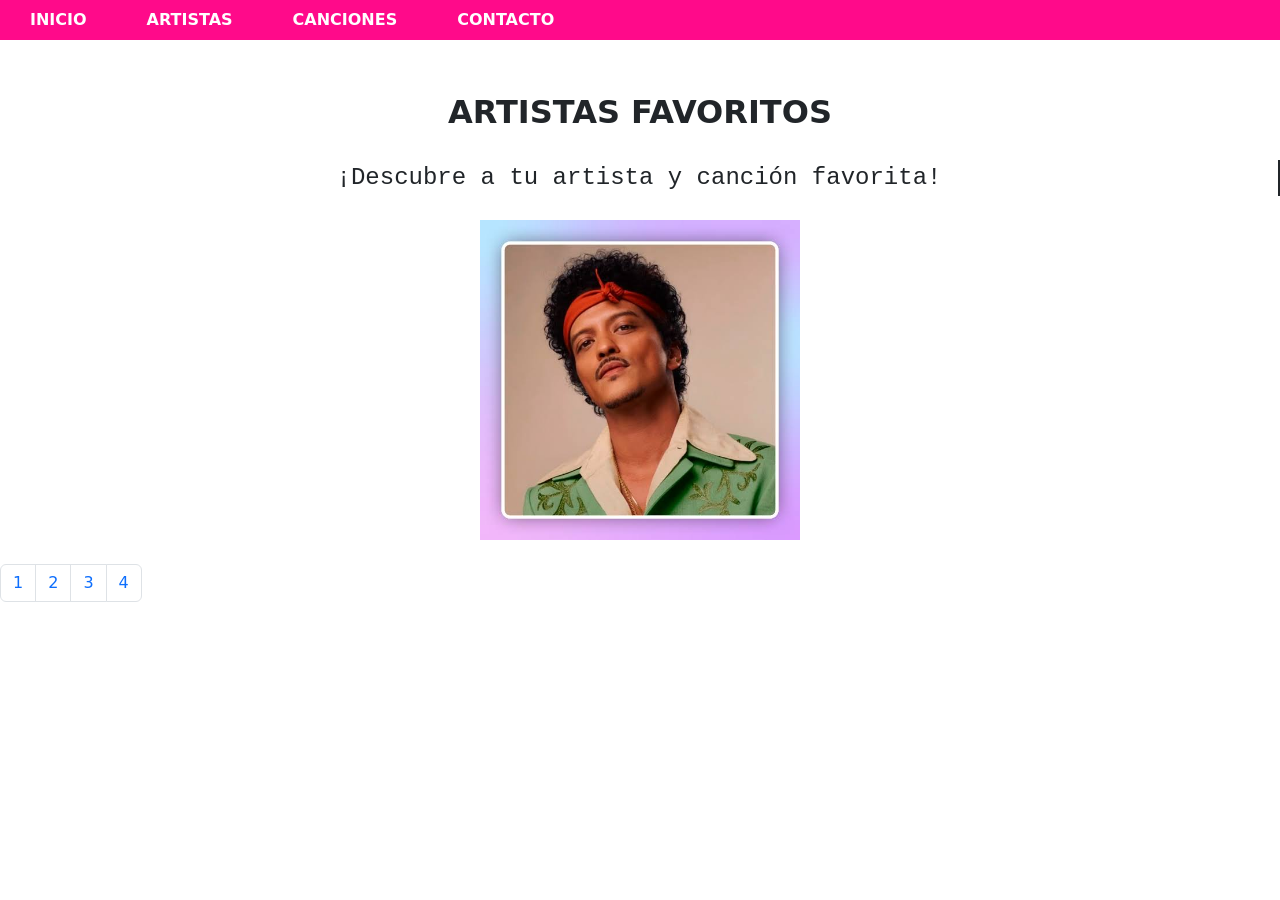
<file: 5TO_2DO_ARTISTAS/Index.html>
<!DOCTYPE html>
<html lang="en">
<head>
    <meta charset="UTF-8">
    <meta name="viewport" content="width=device-width, initial-scale=1.0">
    <title>Principal</title>
    <link rel="stylesheet" href="Estilos.css">
    <link href="https://cdn.jsdelivr.net/npm/bootstrap@5.3.8/dist/css/bootstrap.min.css" rel="stylesheet" integrity="sha384-sRIl4kxILFvY47J16cr9ZwB07vP4J8+LH7qKQnuqkuIAvNWLzeN8tE5YBujZqJLB" crossorigin="anonymous">
</head>
<body>

    <header>
        <nav class="navbar">
            <ul>
                <li><a href="Index.html">INICIO</a></li>
                <li><a href="Artistas.html">ARTISTAS</a></li>
                <li><a href="Canciones.html">CANCIONES</a></li>
                <li><a href="Contacto.html">CONTACTO</a></li>
            </ul>
        </nav>
    </header>
    <br><br>

    <main>
        <center>

            <div class="flotante">
                <strong>ARTISTAS FAVORITOS</strong>
            </div>
            <br>

            <div class="maquina">
                ¡Descubre a tu artista y canción favorita!
            </div>
            <br>

            <div id="carouselExample" class="carousel slide">
            <div class="carousel-inner">
                <div class="carousel-item active">
                    <img src="Bruno2.jpg" class="d-block w-25" alt="...">
                </div>
                <div class="carousel-item">
                    <img src="Shakira2.jpg" class="d-block w-25" alt="...">
                </div>
                <div class="carousel-item">
                    <img src="Rauw2.jpg" class="d-block w-25" alt="...">
                </div>
            </div>
            <button class="carousel-control-prev" type="button" data-bs-target="#carouselExample" data-bs-slide="prev">
                <span class="carousel-control-prev-icon" aria-hidden="true"></span>
                <span class="visually-hidden">Previous</span>
            </button>
            <button class="carousel-control-next" type="button" data-bs-target="#carouselExample" data-bs-slide="next">
                <span class="carousel-control-next-icon" aria-hidden="true"></span>
                <span class="visually-hidden">Next</span>
            </button>
            </div>
            <br>

            <nav aria-label="Page navigation example">
            <ul class="pagination">
                <li class="page-item"><a class="page-link" href="Index.html">1</a></li>
                <li class="page-item"><a class="page-link" href="Artistas.html">2</a></li>
                <li class="page-item"><a class="page-link" href="Canciones.html">3</a></li>
                <li class="page-item"><a class="page-link" href="Contacto.html">4</a></li>
            </ul>
            </nav>

        </center>
    </main>

    <script src="https://cdn.jsdelivr.net/npm/bootstrap@5.3.8/dist/js/bootstrap.bundle.min.js" integrity="sha384-FKyoEForCGlyvwx9Hj09JcYn3nv7wiPVlz7YYwJrWVcXK/BmnVDxM+D2scQbITxI" crossorigin="anonymous"></script>

</body>
</html>
</file>
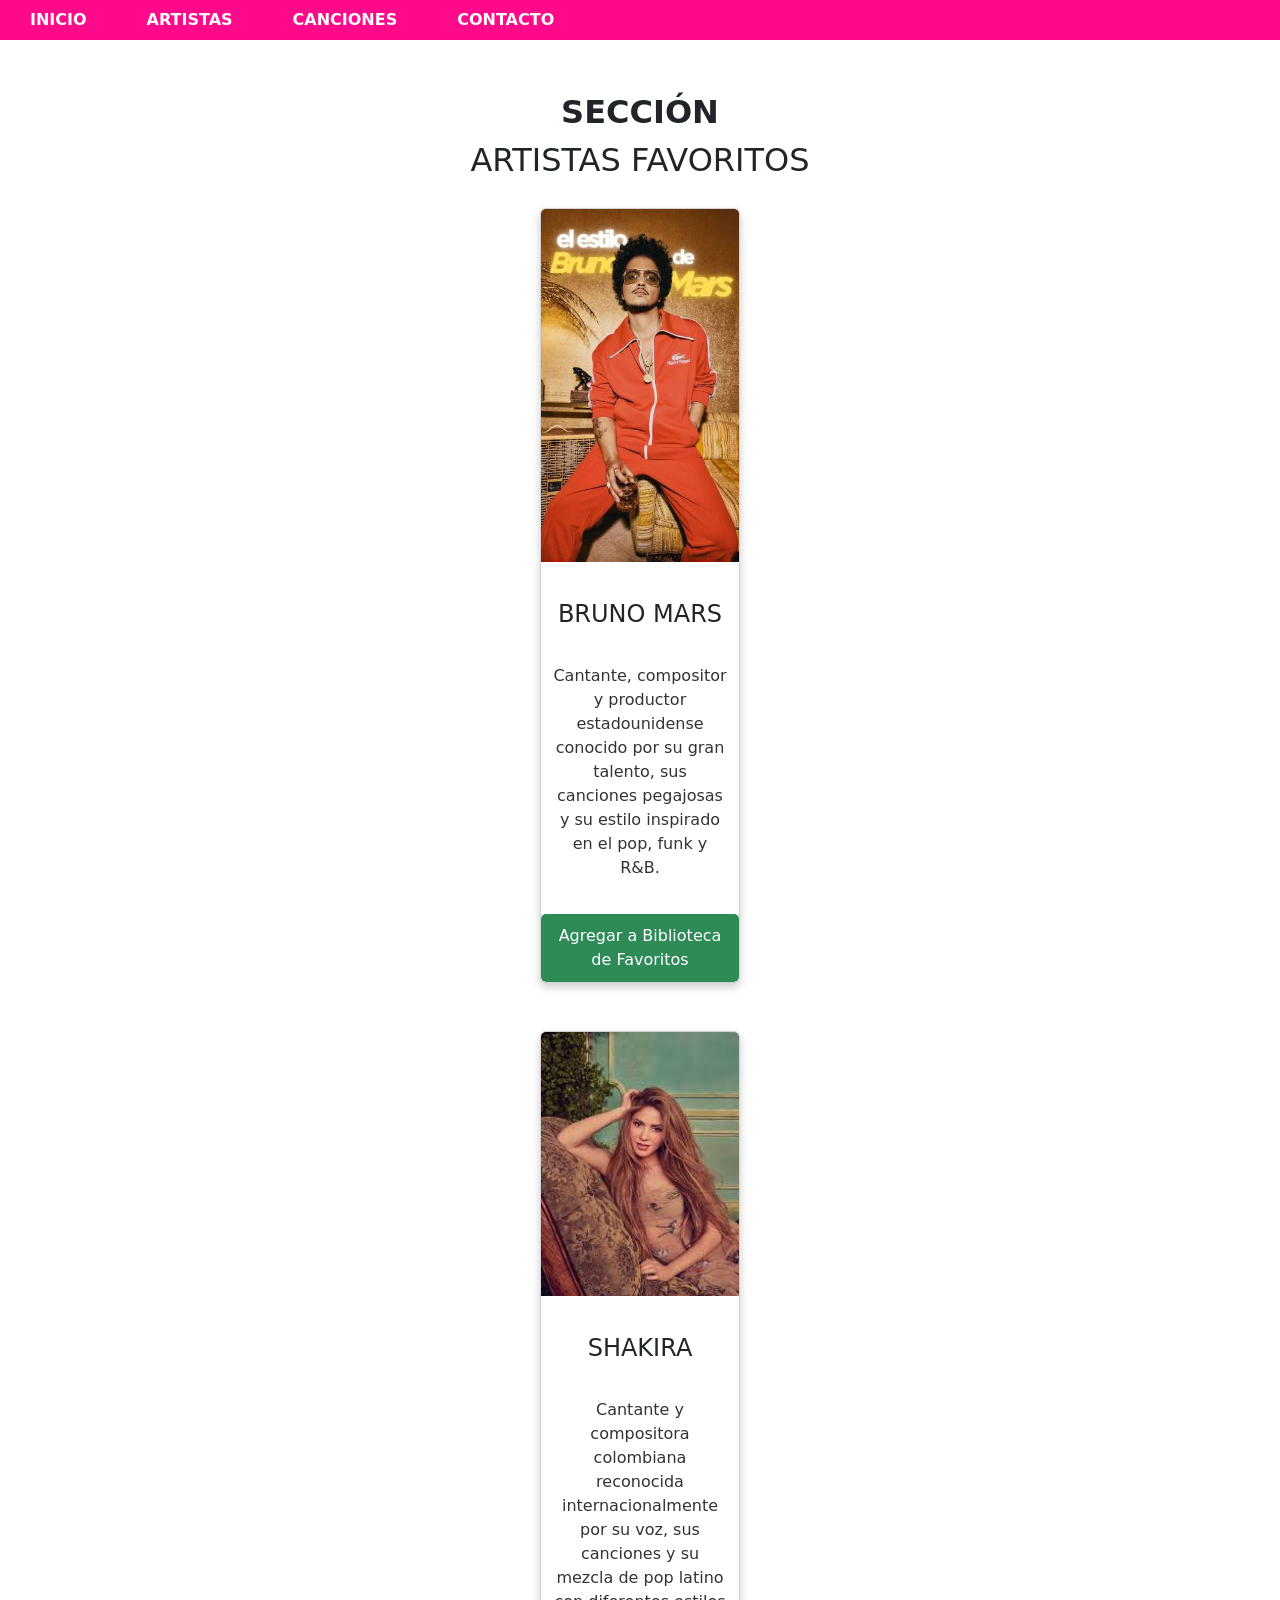
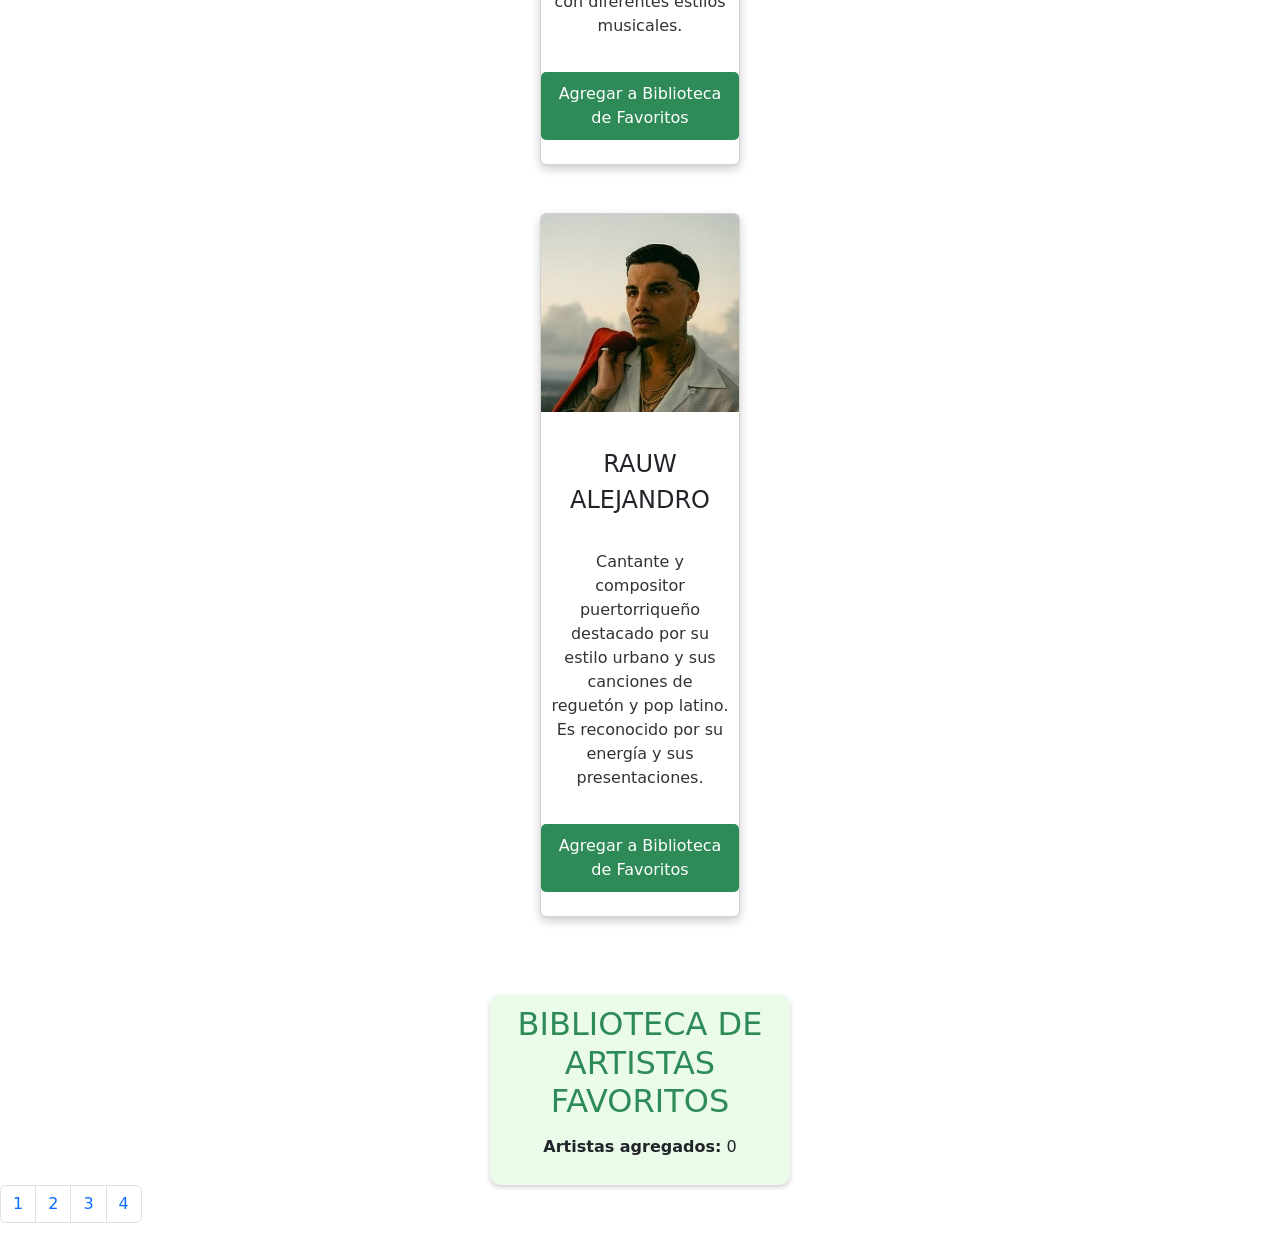
<file: 5TO_2DO_ARTISTAS/Artistas.html>
<!DOCTYPE html>
<html lang="en">
<head>
    <meta charset="UTF-8">
    <meta name="viewport" content="width=device-width, initial-scale=1.0">
    <title>Artistas</title>
    <link rel="stylesheet" href="Estilos.css">
    <link href="https://cdn.jsdelivr.net/npm/bootstrap@5.3.8/dist/css/bootstrap.min.css" rel="stylesheet" integrity="sha384-sRIl4kxILFvY47J16cr9ZwB07vP4J8+LH7qKQnuqkuIAvNWLzeN8tE5YBujZqJLB" crossorigin="anonymous">
</head>
<body>
    
    <header>
        <nav class="navbar">
            <ul>
                <li><a href="Index.html">INICIO</a></li>
                <li><a href="Artistas.html">ARTISTAS</a></li>
                <li><a href="Canciones.html">CANCIONES</a></li>
                <li><a href="Contacto.html">CONTACTO</a></li>
            </ul>
        </nav>
    </header>
    <br><br>

    <main>
        <center>

            <div class="flotante">
                <strong>SECCIÓN</strong>
                <br> 
                ARTISTAS FAVORITOS
            </div>
            <br>

            <div class="card">
                <img src="Bruno.jpg" width="100px" height="100px">
            <div class="card-content">
            <br>
            <div class="card-title">BRUNO MARS</div>
            <br>
            <div class="card-description">
                <center>Cantante, compositor y productor estadounidense conocido por su gran talento, sus canciones pegajosas y su estilo inspirado en el pop, funk y R&B.</center>
            </div>
            </div>
            <br>
            <center><button class="boton" onclick="agregarAlCarrito('Bruno Mars')">Agregar a Biblioteca de Favoritos</button></center>
            </div>
            <br><br>

            <div class="card">
                <img src="Shakira.jpg" width="100px" height="100px">
            <div class="card-content">
            <br>
            <div class="card-title">SHAKIRA</div>
            <br>
            <div class="card-description">
                <center>Cantante y compositora colombiana reconocida internacionalmente por su voz, sus canciones y su mezcla de pop latino con diferentes estilos musicales.</center>
            </div>
            </div>
            <br>
            <center><button class="boton" onclick="agregarAlCarrito('Shakira')">Agregar a Biblioteca de Favoritos</button></center>
            <br>
            </div>
            <br><br>

            <div class="card">
                <img src="Rauw.jpg" width="100px" height="100px">
            <div class="card-content">
            <br>
            <div class="card-title">RAUW ALEJANDRO</div>
            <br>
            <div class="card-description">
                <center>Cantante y compositor puertorriqueño destacado por su estilo urbano y sus canciones de reguetón y pop latino. Es reconocido por su energía y sus presentaciones.</center>
            </div>
            </div>
            <br>
            <center><button class="boton" onclick="agregarAlCarrito('Rauw Alejandro')">Agregar a Biblioteca de Favoritos</button></center>
            <br>
            </div>
            <br><br>

            <div class="carrito">
                <h2>BIBLIOTECA DE ARTISTAS FAVORITOS</h2>
            <div class="contador"><strong>Artistas agregados:</strong> <span id="cantidad">0</span></div>
            <ul id="listaCarrito"></ul>
            </div>

            <script>
                let cantidad = 0;
                const listaCarrito = document.getElementById("listaCarrito");
                const cantidadSpan = document.getElementById("cantidad");

                function agregarAlCarrito(producto) {
                                                        cantidad++;
                                                        cantidadSpan.textContent = cantidad;

                                                        const li = document.createElement("li");
                                                        li.textContent = producto;
                                                        listaCarrito.appendChild(li);
                                                    }
            </script>

            <nav aria-label="Page navigation example">
            <ul class="pagination">
                <li class="page-item"><a class="page-link" href="Index.html">1</a></li>
                <li class="page-item"><a class="page-link" href="Artistas.html">2</a></li>
                <li class="page-item"><a class="page-link" href="Canciones.html">3</a></li>
                <li class="page-item"><a class="page-link" href="Contacto.html">4</a></li>
            </ul>
            </nav>

        </center>
    </main>

    <script src="https://cdn.jsdelivr.net/npm/bootstrap@5.3.8/dist/js/bootstrap.bundle.min.js" integrity="sha384-FKyoEForCGlyvwx9Hj09JcYn3nv7wiPVlz7YYwJrWVcXK/BmnVDxM+D2scQbITxI" crossorigin="anonymous"></script>

</body>
</html>
</file>
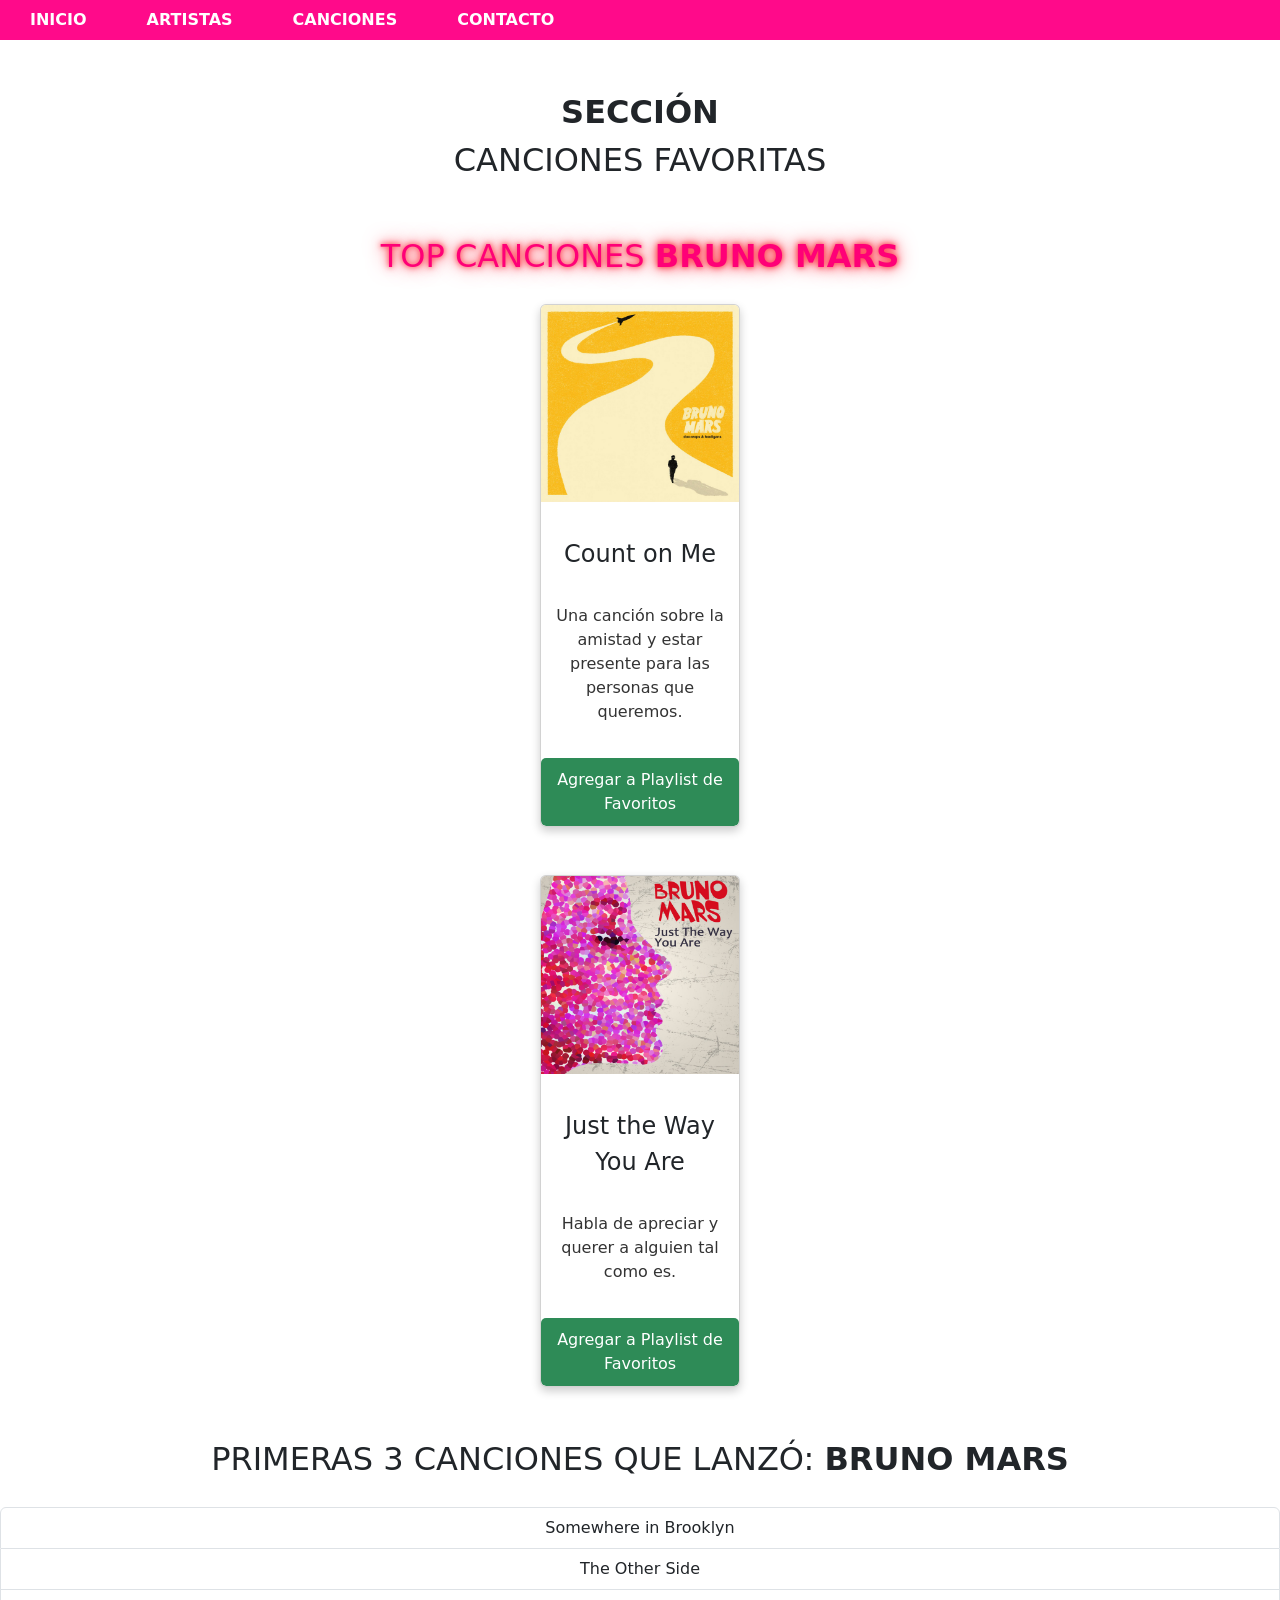
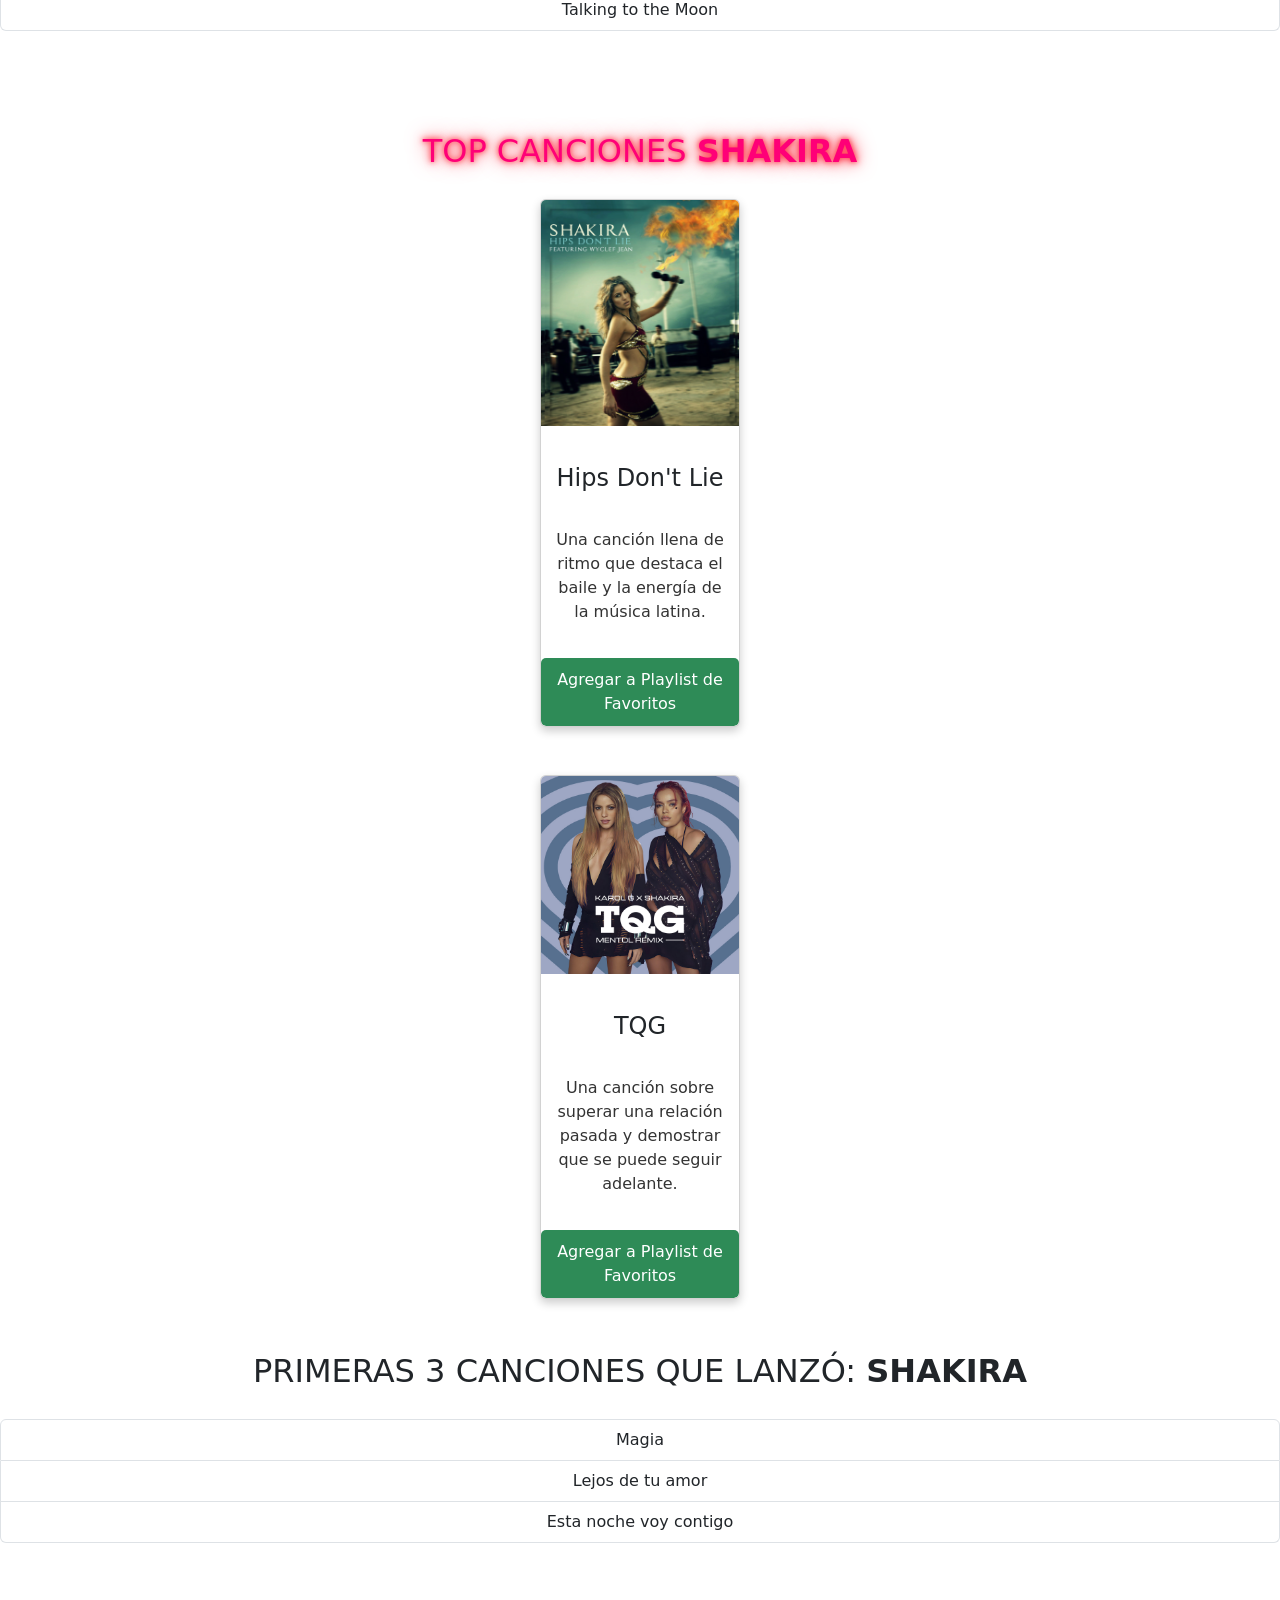
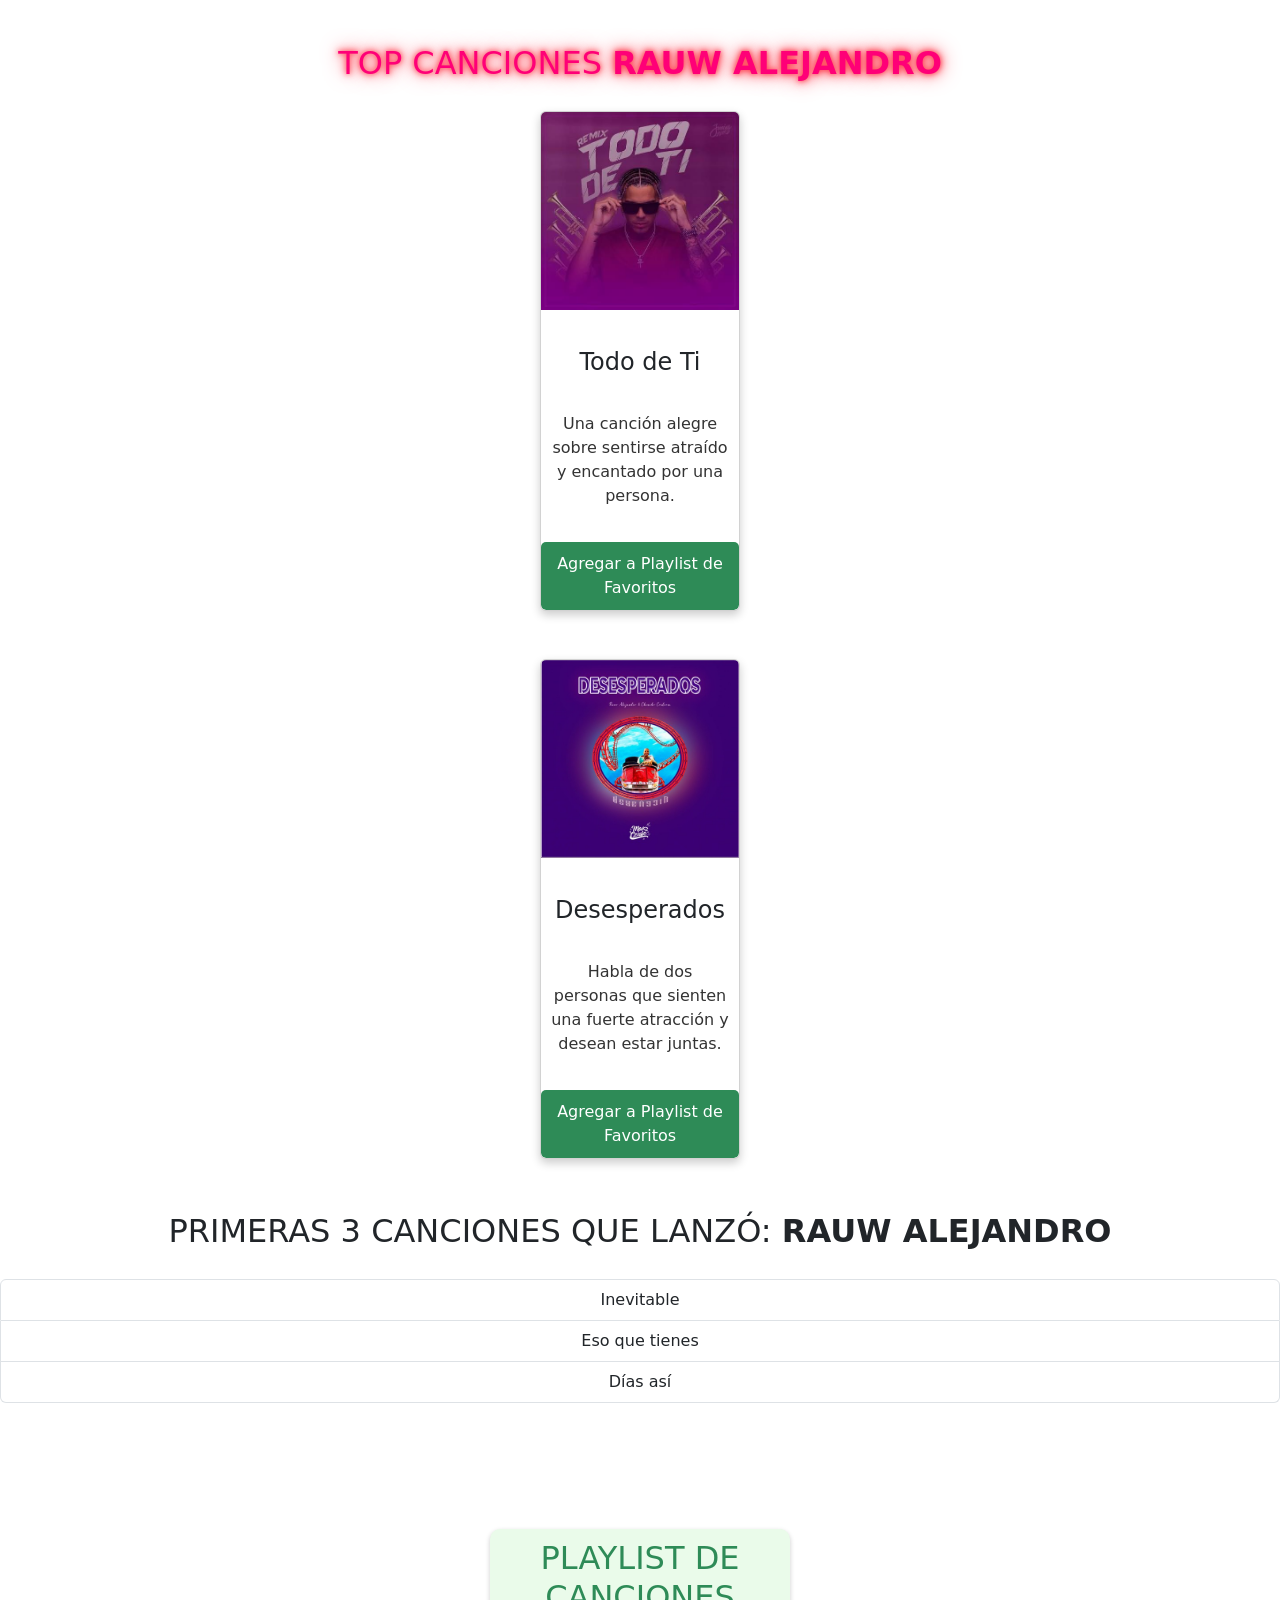
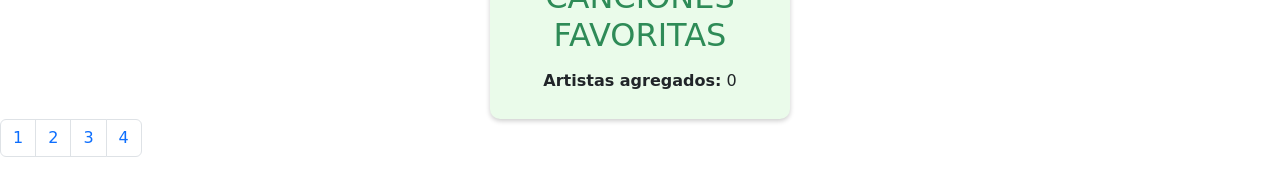
<file: 5TO_2DO_ARTISTAS/Canciones.html>
<!DOCTYPE html>
<html lang="en">
<head>
    <meta charset="UTF-8">
    <meta name="viewport" content="width=device-width, initial-scale=1.0">
    <title>Canciones</title>
    <link rel="stylesheet" href="Estilos.css">
    <link href="https://cdn.jsdelivr.net/npm/bootstrap@5.3.8/dist/css/bootstrap.min.css" rel="stylesheet" integrity="sha384-sRIl4kxILFvY47J16cr9ZwB07vP4J8+LH7qKQnuqkuIAvNWLzeN8tE5YBujZqJLB" crossorigin="anonymous">
</head>
<body>
    
    <header>
        <nav class="navbar">
            <ul>
                <li><a href="Index.html">INICIO</a></li>
                <li><a href="Artistas.html">ARTISTAS</a></li>
                <li><a href="Canciones.html">CANCIONES</a></li>
                <li><a href="Contacto.html">CONTACTO</a></li>
            </ul>
        </nav>
    </header>
    <br><br>

    <main>
        <center>

            <div class="flotante">
                <strong>SECCIÓN</strong>
                <br> 
                CANCIONES FAVORITAS
            </div>
            <br><br>




            <div class="neon">
                TOP CANCIONES <strong>BRUNO MARS</strong>
            </div>
            <br>

            <div class="card">
                <img src="Count.jpg" width="100px" height="100px">
            <div class="card-content">
            <br>
            <div class="card-title">Count on Me</div>
            <br>
            <div class="card-description">
                <center>Una canción sobre la amistad y estar presente para las personas que queremos.</center>
            </div>
            </div>
            <br>
            <center><button class="boton" onclick="agregarAlCarrito('Count on Me (Bruno Mars)')">Agregar a Playlist de Favoritos</button></center>
            </div>
            <br><br>

            <div class="card">
                <img src="Just.jpg" width="100px" height="100px">
            <div class="card-content">
            <br>
            <div class="card-title">Just the Way You Are</div>
            <br>
            <div class="card-description">
                <center>Habla de apreciar y querer a alguien tal como es.</center>
            </div>
            </div>
            <br>
            <center><button class="boton" onclick="agregarAlCarrito('Just the Way You Are (Bruno Mars)')">Agregar a Playlist de Favoritos</button></center>
            </div>
            <br><br>

            <div class="flotante">
                PRIMERAS 3 CANCIONES QUE LANZÓ: <strong>BRUNO MARS</strong>
            </div>
            <br>

            <ul class="list-group">
                <li class="list-group-item">Somewhere in Brooklyn</li>
                <li class="list-group-item">The Other Side</li>
                <li class="list-group-item">Talking to the Moon</li>
            </ul>
            <br><br><br><br>





            <div class="neon">
                TOP CANCIONES <strong>SHAKIRA</strong>
            </div>
            <br>

            <div class="card">
                <img src="Hips.jpg" width="100px" height="100px">
            <div class="card-content">
            <br>
            <div class="card-title">Hips Don't Lie</div>
            <br>
            <div class="card-description">
                <center>Una canción llena de ritmo que destaca el baile y la energía de la música latina.</center>
            </div>
            </div>
            <br>
            <center><button class="boton" onclick="agregarAlCarrito('Hips Dont Lie (Shakira)')">Agregar a Playlist de Favoritos</button></center>
            </div>
            <br><br>

            <div class="card">
                <img src="Tqg.jpg" width="100px" height="100px">
            <div class="card-content">
            <br>
            <div class="card-title">TQG</div>
            <br>
            <div class="card-description">
                <center>Una canción sobre superar una relación pasada y demostrar que se puede seguir adelante.</center>
            </div>
            </div>
            <br>
            <center><button class="boton" onclick="agregarAlCarrito('TQG (Shakira)')">Agregar a Playlist de Favoritos</button></center>
            </div>
            <br><br>

            <div class="flotante">
                PRIMERAS 3 CANCIONES QUE LANZÓ: <strong>SHAKIRA</strong>
            </div>
            <br>

            <ul class="list-group">
                <li class="list-group-item">Magia</li>
                <li class="list-group-item">Lejos de tu amor</li>
                <li class="list-group-item">Esta noche voy contigo</li>
            </ul>
            <br><br><br><br>




            <div class="neon">
                TOP CANCIONES <strong>RAUW ALEJANDRO</strong>
            </div>
            <br>

            <div class="card">
                <img src="Todo.jpg" width="100px" height="100px">
            <div class="card-content">
            <br>
            <div class="card-title">Todo de Ti</div>
            <br>
            <div class="card-description">
                <center>Una canción alegre sobre sentirse atraído y encantado por una persona.</center>
            </div>
            </div>
            <br>
            <center><button class="boton" onclick="agregarAlCarrito('Todo de Ti (Rauw Alejandro)')">Agregar a Playlist de Favoritos</button></center>
            </div>
            <br><br>

             <div class="card">
                <img src="Desesperados.jpg" width="100px" height="100px">
            <div class="card-content">
            <br>
            <div class="card-title">Desesperados</div>
            <br>
            <div class="card-description">
                <center>Habla de dos personas que sienten una fuerte atracción y desean estar juntas.</center>
            </div>
            </div>
            <br>
            <center><button class="boton" onclick="agregarAlCarrito('Desesperados (Rauw Alejandro)')">Agregar a Playlist de Favoritos</button></center>
            </div>
            <br><br>

            <div class="flotante">
                PRIMERAS 3 CANCIONES QUE LANZÓ: <strong>RAUW ALEJANDRO</strong>
            </div>
            <br>

            <ul class="list-group">
                <li class="list-group-item">Inevitable</li>
                <li class="list-group-item">Eso que tienes</li>
                <li class="list-group-item">Días así</li>
            </ul>
             <br><br><br><br>
            

            <div class="carrito">
                <h2>PLAYLIST DE CANCIONES FAVORITAS</h2>
            <div class="contador"><strong>Artistas agregados:</strong> <span id="cantidad">0</span></div>
            <ul id="listaCarrito"></ul>
            </div>

            <script>
                let cantidad = 0;
                const listaCarrito = document.getElementById("listaCarrito");
                const cantidadSpan = document.getElementById("cantidad");

                function agregarAlCarrito(producto) {
                                                        cantidad++;
                                                        cantidadSpan.textContent = cantidad;

                                                        const li = document.createElement("li");
                                                        li.textContent = producto;
                                                        listaCarrito.appendChild(li);
                                                    }
            </script>

            <nav aria-label="Page navigation example">
            <ul class="pagination">
                <li class="page-item"><a class="page-link" href="Index.html">1</a></li>
                <li class="page-item"><a class="page-link" href="Artistas.html">2</a></li>
                <li class="page-item"><a class="page-link" href="Canciones.html">3</a></li>
                <li class="page-item"><a class="page-link" href="Contacto.html">4</a></li>
            </ul>
            </nav>

        </center>
    </main>

     <script src="https://cdn.jsdelivr.net/npm/bootstrap@5.3.8/dist/js/bootstrap.bundle.min.js" integrity="sha384-FKyoEForCGlyvwx9Hj09JcYn3nv7wiPVlz7YYwJrWVcXK/BmnVDxM+D2scQbITxI" crossorigin="anonymous"></script>
     
</body>
</html>
</file>
<file: 5TO_2DO_ARTISTAS/Estilos.css>
body{
        font-family: 'Segoe UI', sans-serif;
        text-align: center;
        background-color: #ffffffe3;
        margin: 0;
        padding: 0;
    }

.navbar {
            background-color: #ff0a8a; 
            padding: 0.5em 0;
        }

.navbar ul  {
                list-style: none;
                margin: 0;
                padding: 0;
                display: flex; 
                justify-content: center;
            }

.navbar li  {
                margin: 0 15px;
            }

.navbar a   {
                text-decoration: none;
                color: white;
                font-weight: bold;
                padding: 10px 15px;
                transition: background-color 0.3s ease;
                border-radius: 5px;
            }

.navbar a:hover {
                    background-color: #ffa0cd; 
                    color: white;
                }

.flotante   {
                font-size:xx-large;
                animation: flotar 2s ease-in-out infinite;
            }
@keyframes flotar   {
                        0%, 100% { transform: translateY(0); }
                        50% { transform: translateY(-5px); }
                    }

.maquina{
            font-size:x-large;
            font-family: 'Courier New', monospace;
            white-space: nowrap;
            overflow: hidden;
            border-right: 2px solid;
            animation: escribir 4s steps(30) infinite;
        }
        
@keyframes escribir {
                        from { width: 0; }
                        to { width: 100%; }
                    }

.neon   {
            font-size:xx-large;
            color: #ff0077;
            text-shadow: 0 0 5px #ff4757, 0 0 10px #ff4757, 0 0 20px #ff4757;
        }

.card   {
            max-width: 200px;
            margin: auto;
            background-color: #ffffff;
            border-radius: 5px;
            box-shadow: 0 4px 10px rgba(0,0,0,0.2);
            overflow: hidden;
            transition: transform 0.3s ease;
        }

.card:hover {
                transform: scale(1.03);
            }

.card img   {
                width: 100%;
                height: auto;
                display: block;
            }

.card-content   {
                    padding: 10px;
                }

.card-title {
                font-size: 1.5em;
                color: #2e8b57;
                margin-bottom: 05px;
                text-align: center;
            }

.card-description   {
                        font-size: 1em;
                        color: #333;
                        text-align: justify;
                    }

 .carrito   {
                margin-top: 30px;
                padding: 10px;
                background-color: #eafbea;
                border-radius: 10px;
                max-width: 300px;
                margin-left: auto;
                margin-right: auto;
                box-shadow: 0 2px 5px rgba(0,0,0,0.2);
            }

.carrito h2 {
                color: #2e8b57;
                margin-bottom: 15px;
                text-align: center;
            }

.carrito ul {
                list-style: none;
                padding: 0;
            }

.carrito li {
                padding: 5px;
                border-bottom: 1px solid #ccc;
                color: #333;
            }

.boton  {
            background-color: #2e8b57;
            color: white;
            border: none;
            padding: 10px 15px;
            border-radius: 5px;
            cursor: pointer;
            transition: background-color 0.3s ease, transform 0.3s ease;
        }
</file>
